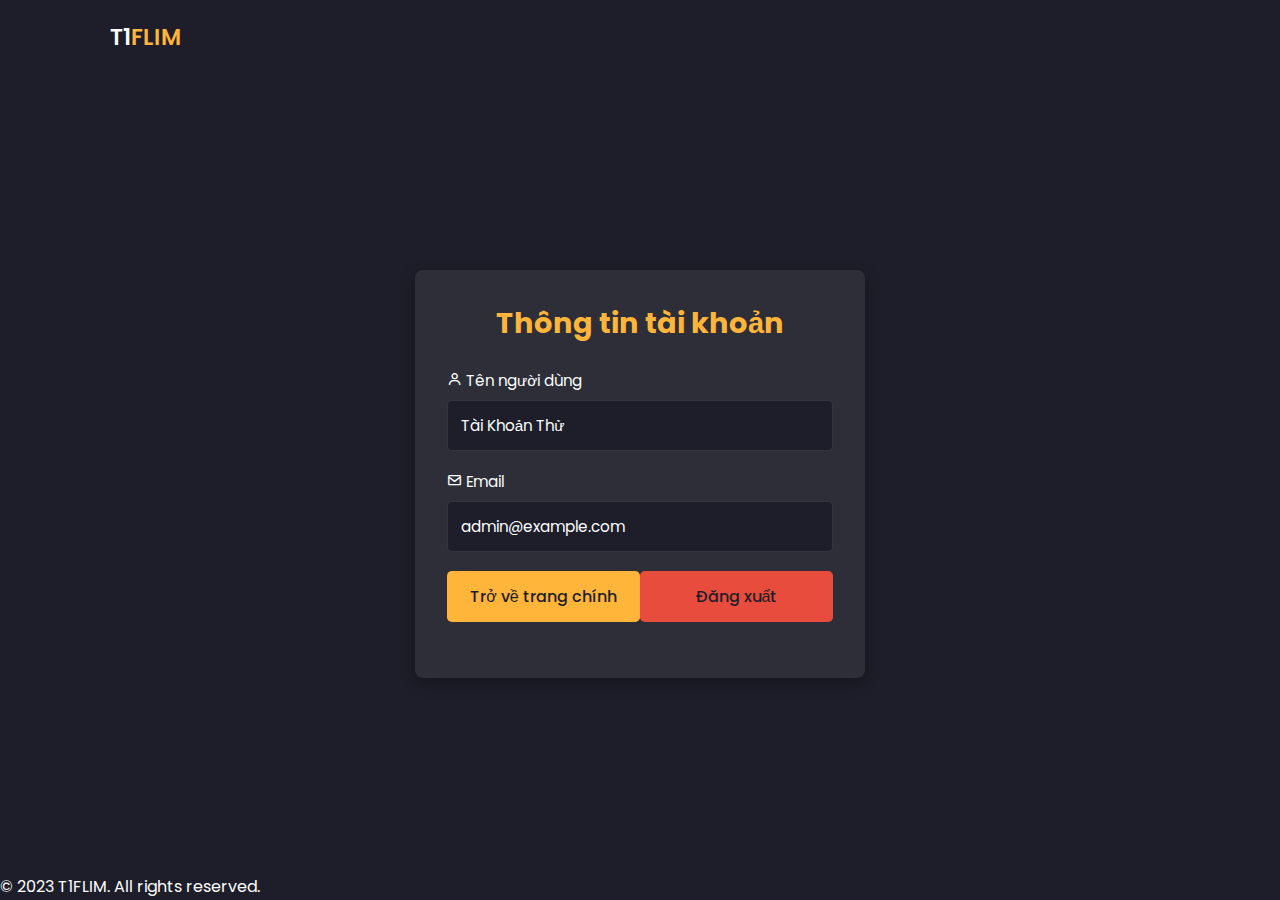
<file: account.html>
<!DOCTYPE html>
<html lang="vi">
<head>
  <meta charset="UTF-8">
  <meta name="viewport" content="width=device-width, initial-scale=1.0">
  <title>Thông tin tài khoản - T1FLIM</title>
  <link rel="stylesheet" href="style.css">
  <link href='https://unpkg.com/boxicons@2.1.4/css/boxicons.min.css' rel='stylesheet'>
  <link rel="shortcut icon" href="t/logot1.png" type="image/x-icon">
</head>
<body>
  <div class="loading">
    <div class="loading-spinner"></div>
  </div>

  <header>
    <div class="nav container">
      <a href="index.html" class="logo">
        T1<span>FLIM</span>
      </a>
    </div>
  </header>

  <section class="login-container">
    <div class="login-box">
      <h2>Thông tin tài khoản</h2>
      <div class="form-group">
        <label><i class='bx bx-user'></i> Tên người dùng</label>
        <input type="text" value="Tài Khoản Thử" disabled>
      </div>
      <div class="form-group">
        <label><i class='bx bx-envelope'></i> Email</label>
        <input type="text" value="admin@example.com" disabled>
      </div>
      <div class="form-options" style="justify-content: center;">
        <button class="login-btn" onclick="goBack()">Trở về trang chính</button>
        <button class="login-btn" onclick="logout()" style="background-color: #e74c3c;">Đăng xuất</button>
      </div>
    </div>
  </section>

  <script>
    function goBack() {
      window.location.href = "loginer.html";
    }

    function logout() {
      localStorage.removeItem("currentUser");
      sessionStorage.removeItem("currentUser");
      window.location.href = "login.html";
    }
  </script>

  <footer>
    <div class="footer-content">
      <p>&copy; 2023 T1FLIM. All rights reserved.</p>
    </div>
  </footer>
</body>
</html>
</file>
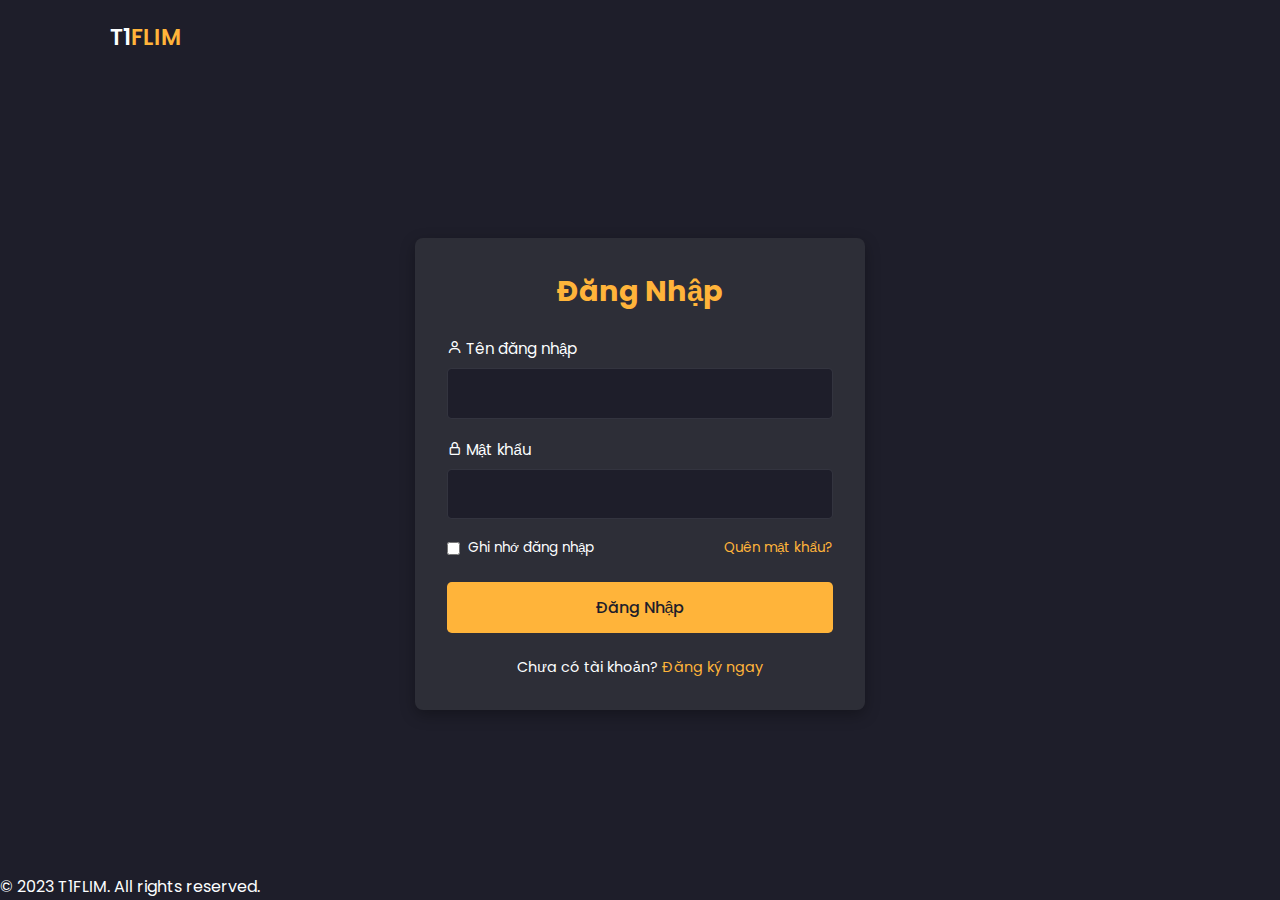
<file: login.html>
<!DOCTYPE html>
<html lang="en">
<head>
    <meta charset="UTF-8">
    <meta name="viewport" content="width=device-width, initial-scale=1.0">
    <title>Đăng nhập - T1FLIM</title>
    <link rel="stylesheet" href="style.css">
    <link href='https://unpkg.com/boxicons@2.1.4/css/boxicons.min.css' rel='stylesheet'>
    <link rel="shortcut icon" href="t/logot1.png" type="image/x-icon">
</head>
<body>
    <div class="loading">
        <div class="loading-spinner"></div>
    </div>
    
    <header>
        <div class="nav container">
            <a href="index.html" class="logo">
                T1<span>FLIM</span>
            </a>
        </div>
    </header>

    <section class="login-container">
        <div class="login-box">
            <h2>Đăng Nhập</h2>
            <form id="loginForm">
                <div class="form-group">
                    <label for="username"><i class='bx bx-user'></i> Tên đăng nhập</label>
                    <input type="text" id="username" name="username" required>
                </div>
                <div class="form-group">
                    <label for="password"><i class='bx bx-lock-alt'></i> Mật khẩu</label>
                    <input type="password" id="password" name="password" required>
                </div>
                <div class="form-options">
                    <label>
                        <input type="checkbox" name="remember"> Ghi nhớ đăng nhập
                    </label>
                    <a href="#" class="forgot-password">Quên mật khẩu?</a>
                </div>
                <button type="submit" class="login-btn">Đăng Nhập</button>
                <div class="register-link">
                    Chưa có tài khoản? <a href="register.html">Đăng ký ngay</a>
                </div>
            </form>
        </div>
    </section>
    <script>
        // Xử lý loading khi submit form
        document.getElementById('loginForm').addEventListener('submit', function(e) {
            e.preventDefault();
            document.querySelector('.loading').classList.add('active');
            
            // Giả lập xử lý đăng nhập
            setTimeout(function() {
                document.querySelector('.loading').classList.remove('active');
                // Chuyển hướng sau khi đăng nhập thành công
                window.location.href = "loginer.html";
            }, 1500);
        });
    </script>

    <footer>
        <div class="footer-content">
            <p>&copy; 2023 T1FLIM. All rights reserved.</p>
        </div>
</html>
</file>
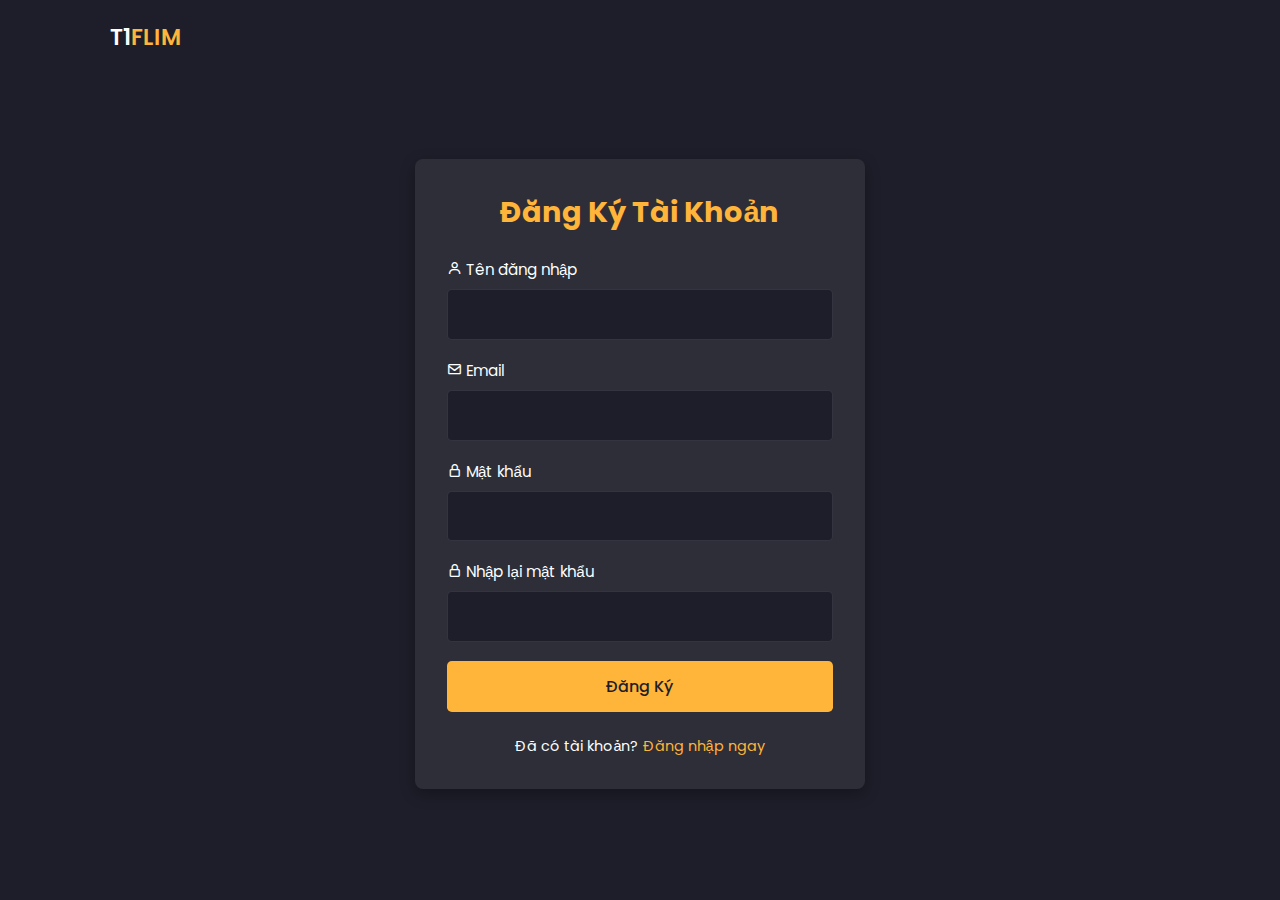
<file: register.html>
<!DOCTYPE html>
<html lang="en">
<head>
    <meta charset="UTF-8">
    <meta name="viewport" content="width=device-width, initial-scale=1.0">
    <title>Đăng ký - T1FLIM</title>
    <link rel="stylesheet" href="style.css">
    <link href='https://unpkg.com/boxicons@2.1.4/css/boxicons.min.css' rel='stylesheet'>
    <link rel="shortcut icon" href="t/logot1.png" type="image/x-icon">
</head>
<body>
    <div class="loading">
        <div class="loading-spinner"></div>
    </div>
    
    <header>
        <div class="nav container">
            <a href="index.html" class="logo">
                T1<span>FLIM</span>
            </a>
        </div>
    </header>

    <section class="login-container">
        <div class="login-box">
            <h2>Đăng Ký Tài Khoản</h2>
            <form id="registerForm">
                <div class="form-group">
                    <label for="username"><i class='bx bx-user'></i> Tên đăng nhập</label>
                    <input type="text" id="username" name="username" required>
                    <small class="error-message" id="username-error"></small>
                </div>
                <div class="form-group">
                    <label for="email"><i class='bx bx-envelope'></i> Email</label>
                    <input type="email" id="email" name="email" required>
                    <small class="error-message" id="email-error"></small>
                </div>
                <div class="form-group">
                    <label for="password"><i class='bx bx-lock-alt'></i> Mật khẩu</label>
                    <input type="password" id="password" name="password" required>
                    <small class="error-message" id="password-error"></small>
                </div>
                <div class="form-group">
                    <label for="confirm-password"><i class='bx bx-lock-alt'></i> Nhập lại mật khẩu</label>
                    <input type="password" id="confirm-password" name="confirm-password" required>
                    <small class="error-message" id="confirm-error"></small>
                </div>
                <button type="submit" class="login-btn">Đăng Ký</button>
                <div class="register-link">
                    Đã có tài khoản? <a href="login.html">Đăng nhập ngay</a>
                </div>
            </form>
        </div>
    </section>

    <script src="js/register.js"></script>
</body>
</html>
</file>
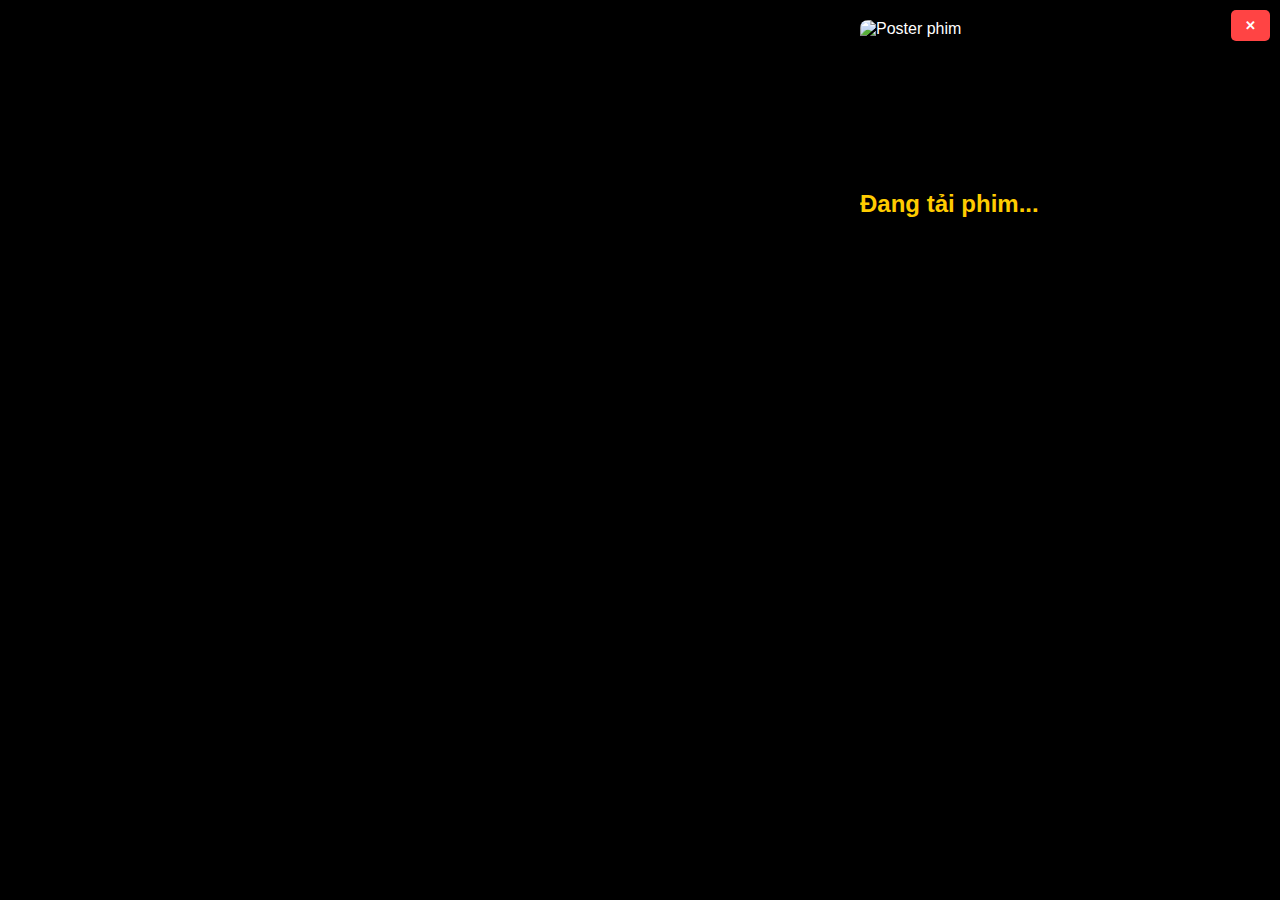
<file: play/play.html>
<!DOCTYPE html>
<html lang="vi">
<head>
  <meta charset="UTF-8" />
  <meta name="viewport" content="width=device-width, initial-scale=1.0"/>
  <title>Xem phim</title>
  <link rel="stylesheet" href="../play/play.css" />
  <link href='https://unpkg.com/boxicons@2.1.4/css/boxicons.min.css' rel='stylesheet'>
</head>
<body>
  <div class="container">
    <!-- Trailer bên trái -->
    <div class="left">
      <div class="trailer-wrapper">
        <iframe id="trailer" src="" allowfullscreen></iframe>
      </div>
    </div>

    <!-- Thông tin bên phải -->
    <div class="right">
      <button id="close-btn">✕</button>
      <img id="movie-poster" alt="Poster phim" />
      <div class="info">
        <h2 id="movie-title">Đang tải phim...</h2>
        <p id="movie-genre"></p>
        <p id="movie-description"></p>
        <p id="movie-cast"></p>
      </div>
    </div>
  </div>

  <script src="../js/movie-data.js"></script>
  <script src="../play/play.js"></script>
</body>
</html>
</file>
<file: style.css>
@import url('https://fonts.googleapis.com/css2?family=Poppins:ital,wght@0,100;0,200;0,300;0,400;0,500;0,600;0,700;0,800;0,900;1,100;1,200;1,300;1,400;1,500;1,600;1,700;1,800;1,900&display=swap');
*{
    font-family: 'Poppins', sans-serif;
    margin: 0;
    padding: 0;
    scroll-behavior: smooth;
    box-sizing: border-box;
    scroll-padding-top: 2rem;
}
:root{
    --main-color:#ffb43a ;
    --hover-color: hsl(37,94%,57%);
    --body-color: #1e1e2a;
    --container-color: #2d2e37;
    --text-color:#fcfeff;
}
html::-webkit-scrollbar{
    width: 0.5rem;
    background: transparent;
}
html::-webkit-scrollbar-thumb{
    background: var(--main-color);
}


::selection{
    background: var(--main-color);
    color: var(--text-color);
}
a{
    text-decoration: none;
}
li{
    list-style: none;
}
section{
    padding: 3rem 0 2rem;
}
img{
    width: 100%;
}


.bx{
    cursor: pointer;

}
body{
    background: var(--body-color);
    color: var(--text-color);
    padding-bottom: 200px;
}
.container{
    max-width: 1060px;
    margin: auto;
    width: 100%;
}

head{
    position: fixed;
    top: 0;
    left: 0;
    width: 100%;
    background: var(--body-color);
    z-index: 100;
}
.nav{
    display: flex;
    align-items: center;
    justify-content:center ;
    padding: 20px 0;
}
.logo{
    font-size: 1.4rem;
    color: var(--text-color);
    font-weight: 600;
    text-transform: uppercase;
    margin: 0 auto 0 0;
}
.logo span{
    color: var(--main-color);
}
.search-box{
    max-width: 240px;
    width: 100%;
    display: flex;
    align-items: center;
    column-gap: 0.7rem;
    padding: 8px 15px;
    background: var(--container-color);
    border-radius: 4rem;
    margin-right: 1rem;
    position: relative;
    display: flex;
    align-items: center;
}
.search-box .bx {
   font-size: 1.1rem;
}
.search-box .bx:hover {
    color: var(--main-color);
}

#search-input {
    background: transparent;
    border: none;
    outline: none;
    color: var(--text-color);
    padding: 8px 15px;
    width: 100%;
}
.user{
    display: flex;
}
.uesr-img{
    width: 40px;
    height: 40px;
    border-radius: 50%;
    object-fit: cover;
    object-position: center;
}
.navbar {
    position: fixed;
    top: 50%;
    transform: translateY(-50%);
    left: 18px;
    display: flex;
    flex-direction: column;
    row-gap: 2.1rem;
    z-index: 1000;
}



.nav-link{
    display: flex;
    flex-direction: column;
    align-items: center;
    color: #b7b7b7;
}
.nav-link:hover,
.nav-active {
    color: var(--text-color);
    transition: 0.3s all linear;
    transform: scale(1.1);
}
.nav-link .bx{
    font-size: 1.6rem;
}
.nav-link-title{
    font-size: 0.7rem;
}
.home{
    position: relative;
    min-height: 470px;
    display: flex;
    align-items: center;
    margin-top: 5rem !important;
    border-radius: 0.5rem;
}
.home-img{
    position: absolute;
    width: 100%;
    height: 100%;
    z-index: -1;
    object-fit: cover;
    border-radius: 0.5rem;
}
.home-text{
    padding-left: 40px;
}
.home-title{
    font-size: 2rem;
    font-weight: 600;
}
.home-text p{
    font-size: 0.938rem;
    margin: 10px 0 20px;
    color: var(--main-color);
}
.watch-btn{
    display: flex;
    align-items: center;
    column-gap: 0.8rem;
    color: var(--text-color);
}
.watch-btn .bx{
    font-size: 21px;
    background: var(--main-color);
    width: 40px;
    height: 40px;
    border-radius: 50%;
    display: flex;
    align-items: center;
    justify-content: center;
}
.watch-btn .bx:hover{
    background: var(--hover-color);
}
.watch-btn span{
    font-size: 1rem;
    font-weight: 400;
}
.heading{
    display: flex;
    align-items: center;
    justify-content: space-between;
    background: var(--container-color);
    padding: 8px 14px;
    border: 1px solid hsl(200 100% 99% / 5%);
    margin-bottom: 2rem;
}
.heading-title{
    font-size: 1.2rem;
    font-weight: 500;
}

.movie-box[data-hidden="true"] {
    display: none !important;
}

.movie-box{
    position: relative;
    width: 100%;
    height: 380px;
    overflow: hidden;
}
.movie-box-img{
    width: 100%;
    height: 100%;
   object-fit: cover;
}
.movie-box .box-text{
    position: absolute;
    bottom: 0;
    left: 0;
    width: 100%;
    height: 100%;
    display: flex;
    flex-direction: column;
    justify-content: flex-end;
    padding: 14px;
    background: linear-gradient(8deg, hsl(240 17% 14% / 74%) 14%,
                                      hsl(240 17% 14% / 14%) 44%
    );
    overflow: hidden;
}
.movie-title{
    font-size: 1.1rem;
    font-weight: 500;
}
.movie-type{
 font-size: 0.938rem;
}
.play-btn{
    position: absolute;
    bottom: 0.8rem;
    right: 0.8rem;
}
.swiper-btn{
    display: flex;
}
.swiper-button-next,
.swiper-button-prev{
    position: static !important;
    margin: 0 0 0 10px !important;
}
.swiper-button-next::after,
.swiper-button-prev::after{
    color: var(--text-color);
    font-size: 18px !important;
    font-weight: 700;
}
.movies .heading{
    padding: 10px 14px;
}
.movies-content{
    display: grid;
    grid-template-columns: repeat(auto-fit,minmax(247px,1fr));
    gap: 1.5rem;
    height:auto;
}
.movies-content .movie-box:hover .movie-box-img{
    transform: scale(1.1);
    transition: 0.5s;
}
.next-page{
    display: flex;
    align-items: center;
    justify-content: center;
    margin-top: 2.5rem;
}
.next-btn{
    background: var(--main-color);
    padding: 12px 20px;
    color: var(--text-color);
    font-weight: 500;
}
.next-btn:hover{
    background: var(--hover-color);
    transition: 0.3s all linear;
}
.copyright{
    text-align: center;
    padding: 20px;
}
.play-container{
    position: relative;
    min-height: 540px;
    margin-top: 5rem !important;
}
.play-img{
    position: absolute;
    width: 100% ;
    height: 100%;
    object-fit: cover;
    object-position: center;
    z-index: -1;
}
.play-text{
    position: absolute;
    bottom: 0;
    left: 0;
    width: 100%;
    height: 100%;
    display: flex;
    flex-direction: column;
    justify-content: flex-end;
    padding: 40px;
    background: linear-gradient(
        8deg, 
        hsl(240 17% 14% / 74%) 14%,
        hsl(240 17% 14% / 14%) 44%
    );
}
.play-text h2{
    font-size: 1.5rem;
    font-weight: 600;
}
.rating{
    display: flex;
    align-items: center;
    column-gap: 2px;
    font-size: 1.1rem;
    color: var(--main-color);
    margin-top: 4px;
}
.tags{
    display: flex;
    align-items: center;
    column-gap: 8px;
    margin: 1rem 0;
}
.tags span{
    background: var(--container-color);
    padding: 0 4px;
}
.play-movie{
    position: absolute;
    bottom: 18rem;
    right: 10rem;
    display: flex !important;
    align-items: center;
    justify-content: center;
    width: 45px;
    height: 45px;
    border-radius: 50%;
    background: var(--main-color);
    font-size: 24px;
    animation: animate 2s linear infinite;
}
@keyframes animate{
    0%{ 
        box-shadow: 0 0 0 0 rgb(255,180,58,0.7);
    }
    40%{ 
        box-shadow: 0 0 0 50px rgb(255,193,7,0);
    }
    100%{ 
        box-shadow: 0 0 0 rgb(255,193,7,0);
    }
}
.video-container{
    position: fixed;
    top: 0;
    left: 0;
    display: none;
    align-items: center;
    justify-content: center;
    width: 100%;
    height: 100%;
    background: hsl(234 10% 20% / 60%);
    z-index: 400;
}
.video-container.show-video{
    display: flex;
}
.video-box{
    position: relative;
    width: 82%;
}
.video-box #myvideo{
    width: 100%;
    aspect-ratio: 16/9;
}
.close-video{
    position: absolute;
    top: 1rem;
    right: 1rem;
    font-size: 40px;
    color: var(--main-color);
    z-index: 1000; 
    cursor: pointer;
}
.about-movie{
    margin-top: 2rem !important;
}
.about-movie h2{
    font-size: 1.4rem;
    font-weight: 600;
    color: var(--main-color);
}
.about-movie p{
    max-width: 600px;
    font-size: 0.938rem;
    margin: 10px 0;
    color: #ffffff;
    font-weight: normal;
      
}
.cast-heading{
    font-size: 1.2rem;
    font-weight: 600;
    margin-bottom: 1rem;
    color: var(--main-color);
}
.cast{
    display: grid;
    grid-template-columns: repeat(auto-fit,minmax(150px,150px));
    gap: 1rem;
    color: #ffffff;
    font-weight: normal;
    font-size: 17px;

}
.cast-img{
    width: 150px;
    height: 180px;
    object-fit: cover;
    object-position: center;
}
.download{
    max-width: 800px;
    width: 1005;
    margin: auto;
    display: grid;
    justify-content: center;
    margin-top: 2rem;
}
.download-title{
    text-align: center;
    font-size: 1.4rem;
    font-weight: 500;
    margin: 1.6rem 0 ;
    color: var(--main-color);
}
.download-links{
    display: grid;
    grid-template-columns: repeat(3, 1fr);
    gap: 10px;
    margin-bottom: 2rem;
}.download-links a{
    text-align: center;
    background: var(--main-color);
    padding: 12px 24px;
    color: var(--body-color);
    letter-spacing: 1px;
    font-weight: 500;
}
.download-links a:hover{
    background: var(--hover-color);
}
@media (max-width:1170px){
    .navbar{
        position: fixed;
        bottom: 0;
        left: 0;
        right: 0;
        height: 60px;
        top: auto;
        z-index: 1000;
        transform: translateY(0);
        flex-direction: row;
        justify-content: space-evenly;
        row-gap: 1px;
        padding: 10px;
        border-top: solid hsl(200 100% 99% / 5%);
        background: linear-gradient(
            8deg,
            hsl(240 17% 14% / 100%) 50%,
            hsl(240 17% 14% / 90%) 100%
        );
    }
    .nav-link .bx{
        font-size: 1.5rem;
    }
    .copyright{
        margin-bottom: 1rem;
    }
}
@media (max-width:1060px){
    .container{
        margin: 0 auto;
        width: 95%;
    }
}
@media (max-width:991px){
    .movie-box{
        height: 340px;
        }
    .movies-content{
            grid-template-columns: repeat(auto-fit,minmax(214px,1fr));
          
    }}
    @media (max-width:888px){
        .nav{
            padding: 14px  0;
        }
        .home{
            min-height: 440px;
            margin-top: 4rem !important;
        }
        .home-text{
            padding-left: 25px;
        }
        .home-title{
            font-size: 1.6rem;
        }
        .watch-btn span{
            font-size: 0.9rem;
        }
        .movie-title{
            font-size: 1rem;
            padding-right: 30px;
        }
        .play-container{
            min-height: 440px;
            margin-top: 4rem !important;
        }
        .play-movie{
            bottom: 14rem;
            right: 4rem;
        }
        .cast{
            justify-content: center;
        }
    }
    @media (max-width:768px){
    .nav{
        padding: 11px 0;
    }
    .logo{
        font-size: 1.2rem;
    }
    section{
        padding: 2rem 0;
    }
    .home-img{
        object-position: left;
    }
    .movie-type{
        font-size: 0.875rem;
        margin-top: 2px;
    }
    .tags span,
    .about-movie p {
        font-size: 0.875rem;
    }
    p{
        font-size: 0.875rem;
    }
    .play-text h2,
    .about-movie h2{
     font-size: 1,3rem;
    }
    .play-movie{
        bottom: 10rem;
        right: 2rem;
    }
}
@media (max-width:514px){
    .home{
        min-height: 380px;
    }
    .heading{
        padding: 2px 14px;
    }
    .heading-title{
        font-size: 1rem;
    }
    .play-text{
        padding: 20px;
    }
    .play-movie{
        bottom: 4rem;
    }
}
body {
    min-height: 100vh; 
    height: auto;
}
.has-submenu {
    position: relative;
}

.submenu {
    display: none;
    position: absolute;
    left: 100%;
    top: 0;
    min-width: 200px;
    background: var(--container-color);
    border-radius: 8px;
    padding: 10px 0;
    box-shadow: 0 5px 15px rgba(0, 0, 0, 0.3);
    z-index: 1001; /* Cao hơn navbar để hiển thị trên tất cả */
}
.submenu li {
    padding: 10px 20px;
}

.submenu li a {
    color: white;
    text-decoration: none;
    display: block;
}

.submenu li:hover {
    background-color: #333;
}

.has-submenu:hover .submenu {
    display: block;
}
/* Thêm transition mượt mà cho các hiệu ứng hover */
.movie-box, .nav-link, .watch-btn, .download-links a {
    transition: all 0.3s ease;
}

/* Tối ưu responsive cho mobile */
@media (max-width: 480px) {
    .home-text {
        padding-left: 15px;
    }
    .play-movie {
        bottom: 3rem;
        right: 1rem;
        width: 35px;
        height: 35px;
        font-size: 18px;
    }
    .movies-content {
        grid-template-columns: repeat(auto-fit, minmax(150px, 1fr));
    }
}

/* Sửa lỗi chính tả trong class download */
.download {
    width: 100%;
}
/* Loading indicator */
.loading {
    display: none;
    position: fixed;
    top: 0;
    left: 0;
    width: 100%;
    height: 100%;
    background: rgba(0, 0, 0, 0.7);
    z-index: 999;
    justify-content: center;
    align-items: center;
}

.loading.active {
    display: flex;
}

.loading-spinner {
    width: 50px;
    height: 50px;
    border: 5px solid #f3f3f3;
    border-top: 5px solid var(--main-color);
    border-radius: 50%;
    animation: spin 1s linear infinite;
}

@keyframes spin {
    0% { transform: rotate(0deg); }
    100% { transform: rotate(360deg); }
}
/* Chỉnh sửa menu chính */
.navbar {
    position: fixed;
    top: 50%;
    transform: translateY(-50%);
    left: 18px;
    display: flex;
    flex-direction: column;
    row-gap: 2.1rem;
    z-index: 1000; /* Đảm bảo navbar nằm trên các phần tử khác */
}
.nav-link {
    display: flex;
    align-items: center;
    gap: 0.8rem;
    color: #b7b7b7;
    transition: all 0.3s ease;
}

.nav-link:hover, 
.nav-link.nav-active {
    color: var(--main-color);
    transform: scale(1.05);
}

.nav-link .bx {
    font-size: 1.4rem;
}

.nav-link-title {
    font-size: 0.9rem;
    font-weight: 500;
}





.submenu li {
    padding: 8px 15px;
}

.submenu a {
    color: var(--text-color);
    display: block;
    transition: all 0.2s ease;
}

.submenu a:hover {
    color: var(--main-color);
    padding-left: 5px;
}

/* Responsive */
@media (max-width: 768px) {
    .navbar {
        flex-direction: row;
        justify-content: space-around;
        row-gap: 0;
    }
    
    .submenu {
        left: 0;
        top: 100%;
        min-width: 150px;
    }
    
    .nav-link-title {
        display: none;
    }
}
/* Trang play/[id].html */
.video-container {
    position: relative;
    padding-bottom: 56.25%; /* 16:9 */
    height: 0;
    overflow: hidden;
    margin-bottom: 2rem;
}

.video-container iframe {
    position: absolute;
    top: 0;
    left: 0;
    width: 100%;
    height: 100%;
    border-radius: 8px;
}

.movie-info {
    background: var(--container-color);
    padding: 20px;
    border-radius: 8px;
}

.error {
    text-align: center;
    padding: 50px;
}

.error a {
    color: var(--main-color);
    text-decoration: none;
}

.cast-img {
    width: 80px;
    height: 80px;
    border-radius: 50%;
    background-size: cover;
    background-position: center;
    margin: 0 auto;
}
#suggestions-box {
    position: absolute;
    top: 100%;
    left: 0;
    width: 100%;
    background: var(--container-color);
    border-radius: 4px;
    box-shadow: 0 4px 8px rgba(0, 0, 0, 0.2);
    display: none;
    max-height: 250px;
    overflow-y: auto;
    z-index: 1000;
}

.suggestion-item {
    display: flex;
    align-items: center;
    padding: 10px;
    cursor: pointer;
    transition: background 0.3s ease;
}

.suggestion-item img {
    width: 50px;
    height: 70px;
    object-fit: cover;
    margin-right: 10px;
    border-radius: 4px;
}

.suggestion-item:hover {
    background: var(--main-color);
}

.no-results {
    padding: 10px;
    color: var(--text-color);
    text-align: center;
}
/* Login Page Styles */
.login-container {
    display: flex;
    justify-content: center;
    align-items: center;
    min-height: calc(100vh - 100px);
    padding: 2rem 0;
}

.login-box {
    background: var(--container-color);
    padding: 2rem;
    border-radius: 0.5rem;
    width: 100%;
    max-width: 450px;
    box-shadow: 0 5px 15px rgba(0, 0, 0, 0.3);
}

.login-box h2 {
    text-align: center;
    margin-bottom: 1.5rem;
    color: var(--main-color);
    font-size: 1.8rem;
}

.form-group {
    margin-bottom: 1.2rem;
}

.form-group label {
    display: block;
    margin-bottom: 0.5rem;
    color: var(--text-color);
    font-size: 0.95rem;
}

.form-group input {
    width: 100%;
    padding: 0.8rem;
    background: var(--body-color);
    border: 1px solid hsl(200 100% 99% / 10%);
    border-radius: 0.3rem;
    color: var(--text-color);
    font-size: 0.95rem;
    transition: border 0.3s ease;
}

.form-group input:focus {
    outline: none;
    border-color: var(--main-color);
}

.form-options {
    display: flex;
    justify-content: space-between;
    align-items: center;
    margin-bottom: 1.5rem;
    font-size: 0.85rem;
}

.form-options label {
    display: flex;
    align-items: center;
    color: var(--text-color);
    cursor: pointer;
}

.form-options input[type="checkbox"] {
    width: auto;
    margin-right: 0.5rem;
}

.forgot-password {
    color: var(--main-color);
    text-decoration: none;
    transition: color 0.3s ease;
}

.forgot-password:hover {
    color: var(--hover-color);
}

.login-btn {
    width: 100%;
    padding: 0.8rem;
    background: var(--main-color);
    color: var(--body-color);
    border: none;
    border-radius: 0.3rem;
    font-size: 1rem;
    font-weight: 500;
    cursor: pointer;
    transition: background 0.3s ease;
}

.login-btn:hover {
    background: var(--hover-color);
}

.register-link {
    text-align: center;
    margin-top: 1.5rem;
    color: var(--text-color);
    font-size: 0.9rem;
}

.register-link a {
    color: var(--main-color);
    text-decoration: none;
    transition: color 0.3s ease;
}

.register-link a:hover {
    color: var(--hover-color);
}

/* Responsive */
@media (max-width: 768px) {
    .login-box {
        padding: 1.5rem;
    }
}

@media (max-width: 480px) {
    .login-box {
        padding: 1rem;
    }
    
    .form-options {
        flex-direction: column;
        align-items: flex-start;
    }
    
    .forgot-password {
        margin-top: 0.5rem;
    }
}
/* User dropdown styles */
.user-container {
    position: relative;
    display: inline-block;
}

.user {
    display: flex;
    align-items: center;
    cursor: pointer;
}

.user-img {
    width: 40px;
    height: 40px;
    border-radius: 50%;
    object-fit: cover;
    object-position: center;
    transition: transform 0.3s ease;
}

.user:hover .user-img {
    transform: scale(1.1);
}

.user-dropdown {
    position: absolute;
    right: 0;
    top: 100%;
    background: var(--container-color);
    border-radius: 8px;
    box-shadow: 0 5px 15px rgba(0, 0, 0, 0.3);
    width: 200px;
    z-index: 1000;
    display: none;
    overflow: hidden;
    margin-top: 10px;
}

.user-container:hover .user-dropdown {
    display: block;
}

.dropdown-item {
    display: flex;
    align-items: center;
    padding: 10px 15px;
    color: var(--text-color);
    transition: all 0.3s ease;
    gap: 10px;
}

.dropdown-item:hover {
    background: var(--main-color);
    color: var(--body-color);
}

.dropdown-item .bx {
    font-size: 1.2rem;
}


/* Responsive */
@media (max-width: 768px) {
    .user-dropdown {
        right: -50px;
    }
}
/* Register Page Styles */
.error-message {
    color: #ff6b6b;
    font-size: 0.8rem;
    margin-top: 0.3rem;
    display: block;
}

/* Thêm style cho form đăng ký */
.register-form .form-group {
    margin-bottom: 1rem;
}

.register-form input {
    margin-bottom: 0;
}
/* User info styles */
.user {
    display: flex;
    align-items: center;
    gap: 10px;
    cursor: pointer;
}

.user-info {
    display: flex;
    flex-direction: column;
}

.username {
    font-size: 0.9rem;
    color: var(--text-color);
}

.logout-btn {
    font-size: 0.8rem;
    color: var(--main-color);
    display: flex;
    align-items: center;
    gap: 5px;
    cursor: pointer;
}

.logout-btn:hover {
    color: var(--hover-color);
}

/* Responsive */
@media (max-width: 768px) {
    .user-info {
        display: none;
    }
}

.footer {
    background-color: #111;
    color: #ccc;
    padding: 40px 20px;
    font-family: Arial, sans-serif;
  }
  
  .footer-container {
    display: flex;
    flex-wrap: wrap;
    justify-content: space-between;
    
  }
  
  .footer-logo {
    flex: 1 1 300px;
    margin-bottom: 20px;
  }
  
  .footer-logo h3 {
    color: #fff;
    margin-bottom: 10px;
  }
  
  .footer-logo p {
    font-size: 14px;
    line-height: 1.6;
  }
  
  .footer-logo a {
    color: #2e90ff;
    text-decoration: none;
  }
  
  .footer-column {
    flex: 1 1 180px;
    margin-bottom: 20px;
  }
  
  .footer-column h4 {
    color: #fff;
    margin-bottom: 10px;
  }
  
  .footer-column ul {
    list-style: none;
    padding: 0;
  }
  
  .footer-column ul li {
    margin-bottom: 8px;
  }
  
  .footer-column ul li a {
    color: #ccc;
    text-decoration: none;
    font-size: 14px;
  }
  
  .footer-column ul li a:hover {
    color: #fff;
  }
  
  .footer-bottom {
    text-align: center;
    margin-top: 30px;
    font-size: 14px;
    color: #777;
  }
  
  .footer-note {
    background-color: #111;
    color: #ffffff; /* màu hồng giống ảnh */
    text-align: right;
    padding: 10px 0;
    font-size: 14px;
    font-weight: bold;
  }
  .footer-bottom {
    display: flex;
    justify-content: space-between;
    align-items: center;
    padding: 15px 20px;
    color: #ccc;
    font-size: 14px;
    background-color: #111;
  }
  
  .social-icons a {
    color: #ccc;
    margin-left: 15px;
    text-decoration: none;
    font-size: 18px;
    transition: color 0.3s;
  }
  
  
  
  .footer {
    padding-bottom: 0;  /* Xóa khoảng trống dưới */
    margin-bottom: 0;   /* Đảm bảo không có margin dưới */
    position: relative;
}

body, html {
    margin: 0;
    padding: 0;
    overflow-x: hidden; /* Nếu có thanh cuộn ngang */
}

.social-icons {
    display: flex;
    gap: 20px;
    background: #111;
    padding: 20px;
    justify-content: center;
  }
  
  .icon-group {
    position: relative;
    font-size: 32px;
    color: white;
  }
  
  .icon-group a {
    color: white;
    text-decoration: none;
  }
  
  .dropdown {
    display: none;
    position: absolute;
    bottom:  20px;
    left: 50%;
    transform: translateX(-50%);
    background-color: #222;
    padding: 10px;
    border-radius: 8px;
    flex-direction: column;
    box-shadow: 0px 0px 10px rgba(0,0,0,0.4);
    z-index: 100;
    min-width: 270px;
  }
  
  .dropdown a {
    color: white;
    padding: 5px 10px;
    text-decoration: none;
    display: block;
  }
  
  .dropdown a:hover {
    background-color: #333;
  }
  
  .icon-group:hover .dropdown {
    display: flex;
  }
  
  /* CSS cho nút quay lại trang đầu với mũi tên */
.back-to-top {
    position: fixed;
    bottom: 35px;
    right: 20px;
    z-index: 1000;
  }
  
  .back-to-top-button {
    display: flex;
    align-items: center;
    justify-content: center;
    width: 50px;
    height: 50px;
    background-color: #333;
    color: #fff;
    border-radius: 50%;
    text-decoration: none;
    box-shadow: 0 4px 6px rgba(0, 0, 0, 0.1);
    transition: background-color 0.3s ease, transform 0.3s ease;
  }
  
  .back-to-top-button:hover {
    background-color: #555;
    transform: scale(1.1);
  }
  
  .back-to-top-button i {
    font-size: 30px;
  }
  @media (max-width: 768px) {
    .submenu {
      position: absolute;
      top: 100%;
      left: 0;
      background: var(--container-color);
      width: 100%;
      z-index: 1000;
    }
  
    .has-submenu {
      position: relative;
    }
  
    .submenu li {
      border-top: 1px solid rgba(255,255,255,0.1);
    }
  }
  

  @media (max-width: 768px) {
    .navbar {
      position: fixed !important;
      bottom: 0 !important;
      top: auto !important;
      left: 0 !important;
      right: 0 !important;
      transform: none !important;
      flex-direction: row !important;
      justify-content: space-around !important;
      align-items: center !important;
      padding: 10px 0 !important;
      background-color: var(--container-color) !important;
      border-top: 1px solid rgba(255, 255, 255, 0.1) !important;
      z-index: 1000 !important;
    }
  
    .nav-link {
      flex-direction: column !important;
      align-items: center !important;
    }
  
    .nav-link-title {
      display: none !important;
    }
  
    .nav-link .bx {
      font-size: 1.5rem !important;
    }
  }
</file>
<file: play/play.css>
* {
    margin: 0;
    padding: 0;
    box-sizing: border-box;
  }
  
  body {
    background-color: #000;
    color: white;
    font-family: Arial, sans-serif;
    height: 100vh;
    overflow: hidden;
  }
  
  .container {
    display: flex;
    height: 100vh;
    width: 100vw;
  }
  
  /* BÊN TRÁI: Trailer */
  .left {
    flex: 2;
    display: flex;
    justify-content: center;
    align-items: center;
    padding: 20px;
  }
  
  .trailer-wrapper {
    width: 100%;
    height: 100%;
    position: relative;
    padding: 0 0 56.25% 0;
  }
  
  #trailer {
    position: absolute;
    top: 0;
    left: 0;
    width: 100%;
    height: 100%;
    border: none;
  }
  
  /* BÊN PHẢI: Poster + thông tin */
  .right {
    flex: 1;
    display: flex;
    flex-direction: column;
    padding: 20px;
    position: relative;
  }
  
  #close-btn {
    position: absolute;
    top: 10px;
    right: 10px;
    background-color: #ff4444;
    color: white;
    border: none;
    padding: 8px 14px;
    border-radius: 5px;
    cursor: pointer;
    font-weight: bold;
  }
  
  #close-btn:hover {
    background-color: #ff0000;
  }
  
  #movie-poster {
    width: 150px;
    height: 150px;
    object-fit: cover;
    border-radius: 8px;
    margin-bottom: 20px;
  }
  
  .info {
    overflow-y: auto;
    max-height: calc(100% - 180px);
  }
  
  .info h2 {
    color: #ffcc00;
    margin-bottom: 10px;
  }
  
  .info p {
    margin-bottom: 10px;
    line-height: 1.5;
    font-size: 14px;
    color: #ddd;
  }
</file>
